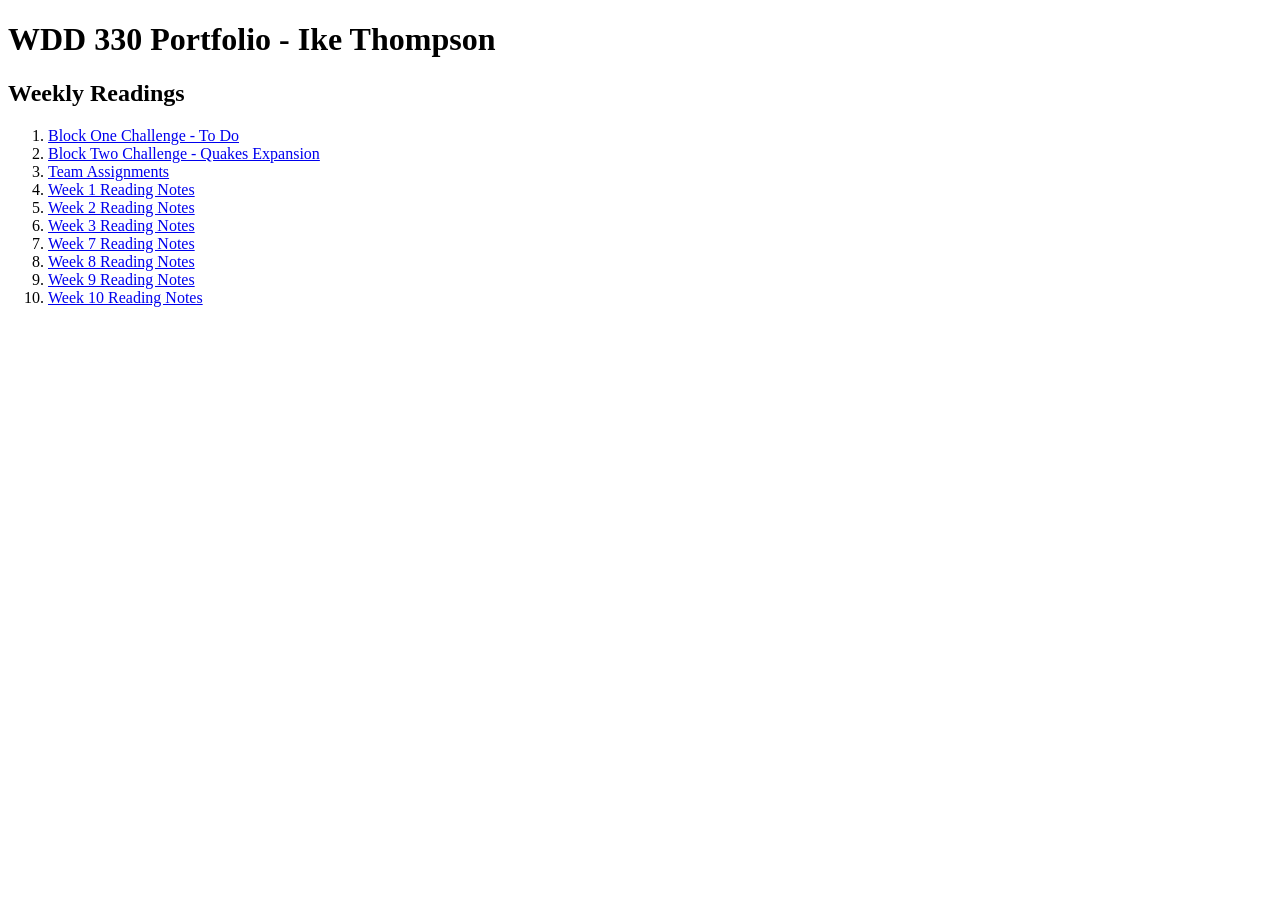
<file: index.html>
<!DOCTYPE html>
<html>
    <head>
        <meta charset="utf-8">
        <meta http-equiv="X-UA-Compatible" content="IE=edge">
        <title>Ike Thompson - WDD330 Portfolio</title>
        <meta name="description" content="">
        <meta name="viewport" content="width=device-width, initial-scale=1">
        <link rel="stylesheet" href="">
        <script src="js/main.js" defer></script>
    </head>
    <body>
        <h1>WDD 330 Portfolio - Ike Thompson</h1>
        <h2>Weekly Readings</h2>
        <ol id="toc"></ol>
    </body>
</html>
</file>
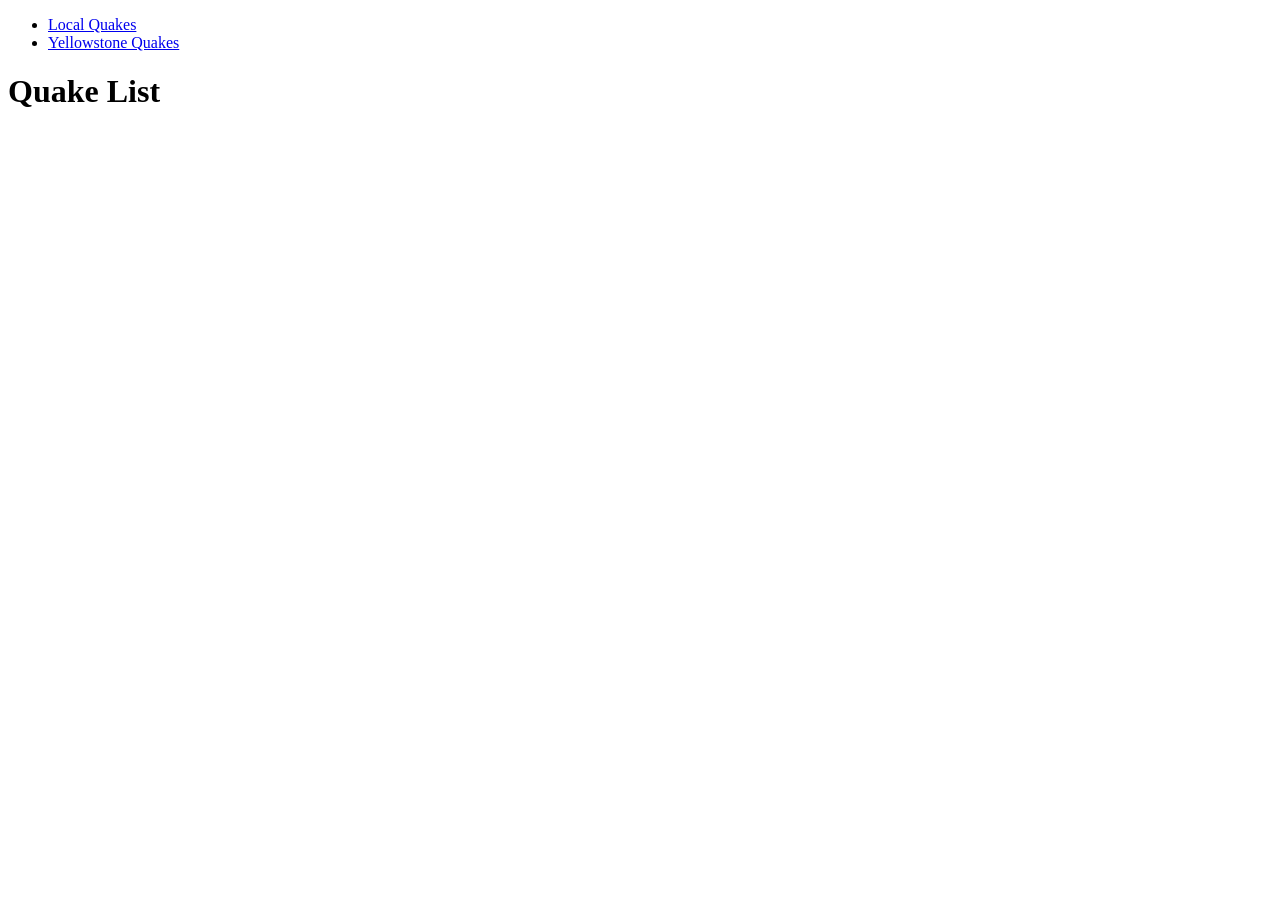
<file: blockTwo/index.html>
<!DOCTYPE html>
<html lang="en">
  <head>
    <meta charset="utf-8" />
    <title>Local Quakes</title>
    <meta name="viewport" content="width=device-width, initial-scale=1" />
  </head>

  <body>
    <header>
      <nav>
        <heading>
          <nav><ul id="mainNav"></ul></nav>
        </heading>
      </nav>
    </header>
    <main id="content">
      <h1>Quake List</h1>
      <ul id="quakeList" class="hikeStyles"></ul>
    </main>

    <script src="js/index.js" type="module"></script>
  </body>
</html>
</file>
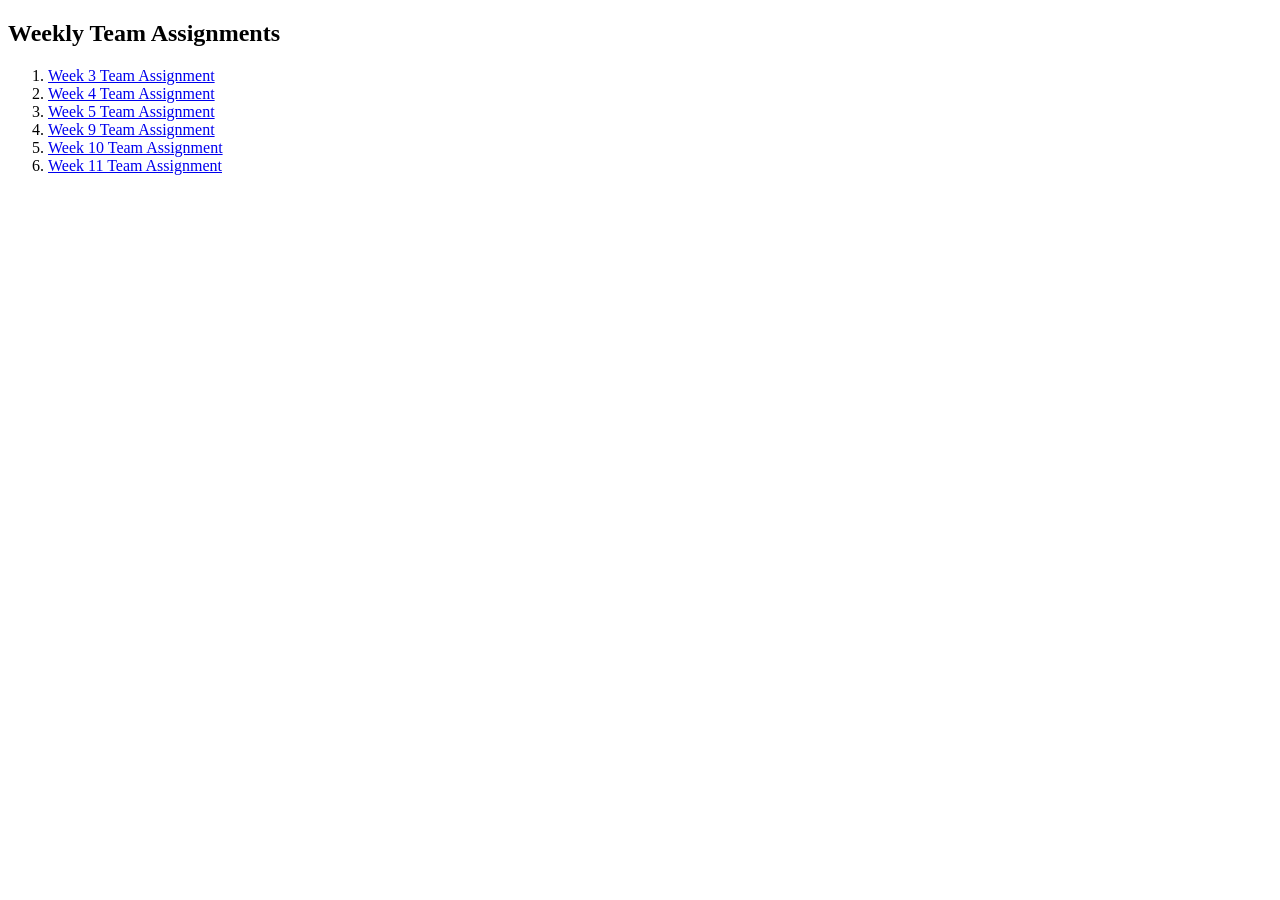
<file: teamassignments/index.html>
<!DOCTYPE html>
<html>
    <head>
        <meta charset="utf-8">
        <meta http-equiv="X-UA-Compatible" content="IE=edge">
        <title>Team Assignments Home Page</title>
        <meta name="description" content="">
        <meta name="viewport" content="width=device-width, initial-scale=1">
        <link rel="stylesheet" href="">
        <script src="js/teamassignments.js" defer></script>
    </head>
    <body>
        <h2>Weekly Team Assignments</h2>
        <ol id="teamtoc"></ol>
    </body>
</html>
</file>
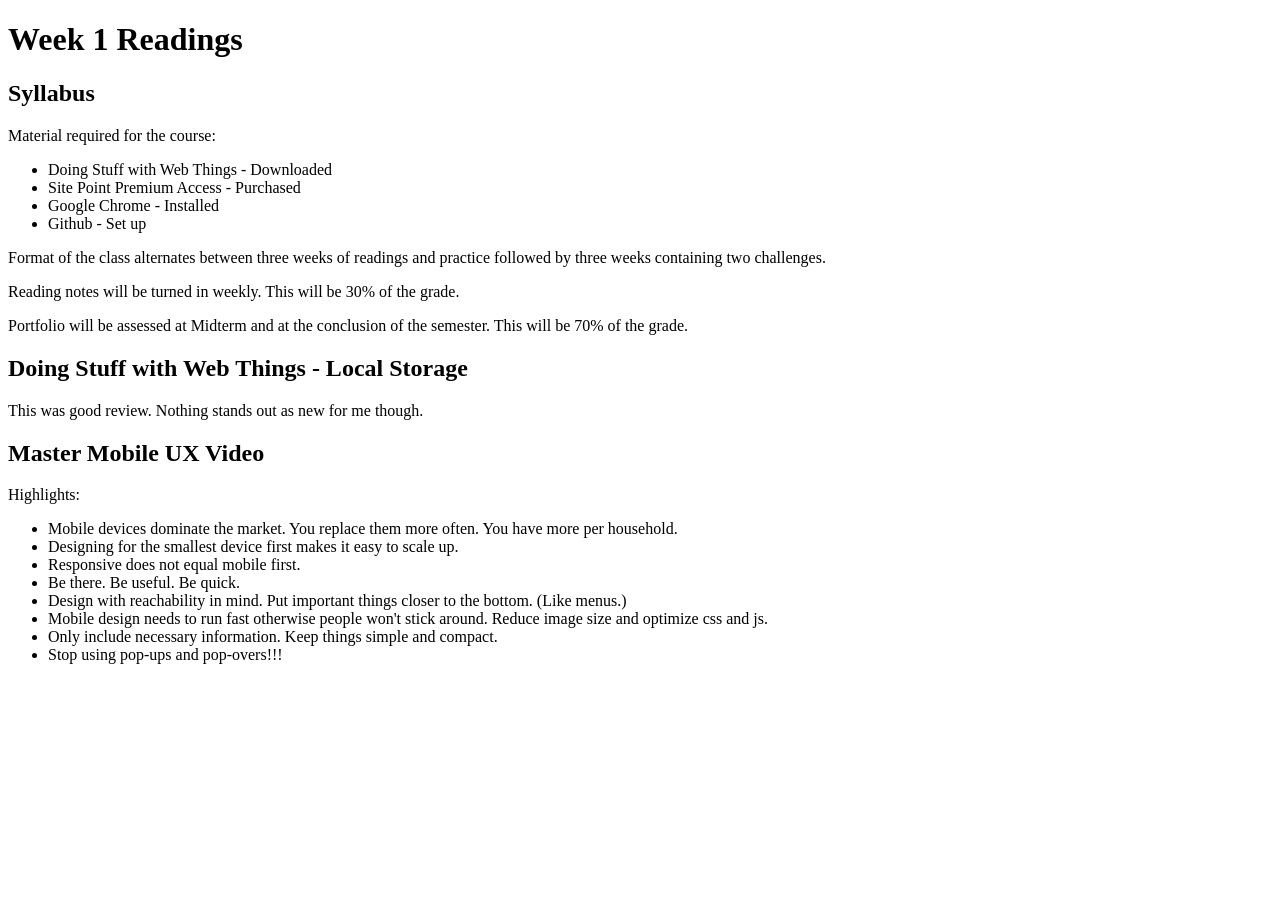
<file: week1/index.html>
<!DOCTYPE html>
<html lang="en">
<head>
    <meta charset="UTF-8">
    <meta http-equiv="X-UA-Compatible" content="IE=edge">
    <meta name="viewport" content="width=device-width, initial-scale=1.0">
    <title>Week 1 Notes</title>
</head>
    <body>
        <h1>Week 1 Readings</h1>
        <h2>Syllabus</h2>
        <p>Material required for the course:</p>
        <ul>
            <li>Doing Stuff with Web Things - Downloaded</li>
            <li>Site Point Premium Access - Purchased</li>
            <li>Google Chrome - Installed</li>
            <li>Github - Set up</li>
        </ul>
        <p>Format of the class alternates between three weeks of readings and practice followed by three weeks containing two challenges.</p>
        <p>Reading notes will be turned in weekly. This will be 30% of the grade.</p>
        <p>Portfolio will be assessed at Midterm and at the conclusion of the semester. This will be 70% of the grade.</p>
        <h2>Doing Stuff with Web Things - Local Storage</h2>
        <p>This was good review. Nothing stands out as new for me though.</p>
        <h2>Master Mobile UX Video</h2>
        <p>Highlights:</p>
        <ul>
            <li>Mobile devices dominate the market. You replace them more often. You have more per household.</li>
            <li>Designing for the smallest device first makes it easy to scale up.</li>
            <li>Responsive does not equal mobile first.</li>
            <li>Be there. Be useful. Be quick.</li>
            <li>Design with reachability in mind. Put important things closer to the bottom. (Like menus.)</li>
            <li>Mobile design needs to run fast otherwise people won't stick around. Reduce image size and optimize css and js.</li>
            <li>Only include necessary information. Keep things simple and compact.</li>
            <li>Stop using pop-ups and pop-overs!!!</li>
        </ul>
    </body>
</html>
</file>
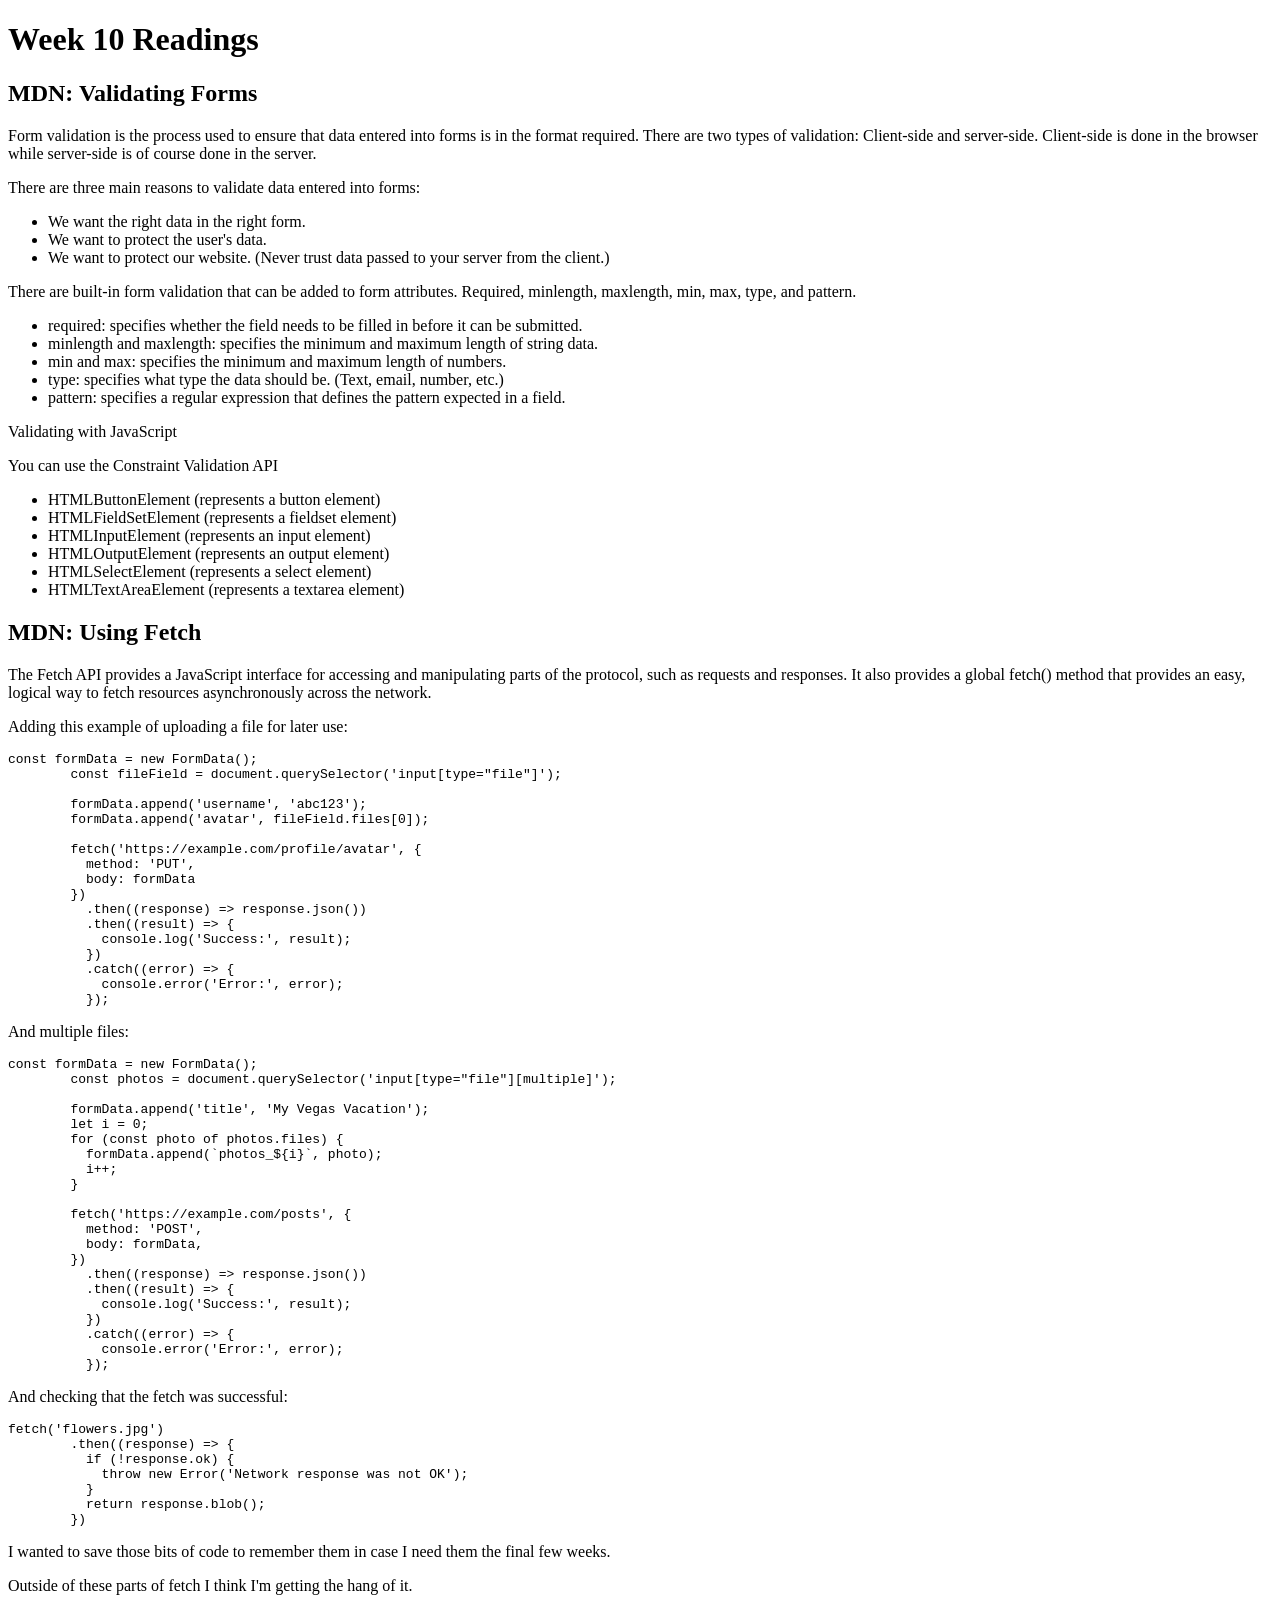
<file: week10/index.html>
<!DOCTYPE html>
<html lang="en">

<head>
    <meta charset="UTF-8">
    <meta http-equiv="X-UA-Compatible" content="IE=edge">
    <meta name="viewport" content="width=device-width, initial-scale=1.0">
    <title>Week 10 Notes</title>
</head>

<body>
    <h1>Week 10 Readings</h1>
    <h2>MDN: Validating Forms</h2>
    <p>Form validation is the process used to ensure that data entered into forms is in the format required. There are
        two types of validation: Client-side and server-side. Client-side is done in the browser while server-side is of
        course done in the server.</p>
    <p>There are three main reasons to validate data entered into forms:</p>
    <ul>
        <li>We want the right data in the right form.</li>
        <li>We want to protect the user's data.</li>
        <li>We want to protect our website. (Never trust data passed to your server from the client.)</li>
    </ul>
    <p>There are built-in form validation that can be added to form attributes. Required, minlength, maxlength, min,
        max, type, and pattern.</p>
    <ul>
        <li>required: specifies whether the field needs to be filled in before it can be submitted.</li>
        <li>minlength and maxlength: specifies the minimum and maximum length of string data.</li>
        <li>min and max: specifies the minimum and maximum length of numbers.</li>
        <li>type: specifies what type the data should be. (Text, email, number, etc.)</li>
        <li>pattern: specifies a regular expression that defines the pattern expected in a field.</li>
    </ul>
    <p>Validating with JavaScript</p>
    <p>You can use the Constraint Validation API</p>
    <ul>
        <li>HTMLButtonElement (represents a button element)</li>
        <li>HTMLFieldSetElement (represents a fieldset element)</li>
        <li>HTMLInputElement (represents an input element)</li>
        <li>HTMLOutputElement (represents an output element)</li>
        <li>HTMLSelectElement (represents a select element)</li>
        <li>HTMLTextAreaElement (represents a textarea element)</li>
    </ul>
    <h2>MDN: Using Fetch</h2>
    <p>The Fetch API provides a JavaScript interface for accessing and manipulating parts of the protocol, 
        such as requests and responses. It also provides a global fetch() method that provides an easy, 
        logical way to fetch resources asynchronously across the network.</p>
    <p>Adding this example of uploading a file for later use:</p>
    <pre><code>const formData = new FormData();
        const fileField = document.querySelector('input[type="file"]');
        
        formData.append('username', 'abc123');
        formData.append('avatar', fileField.files[0]);
        
        fetch('https://example.com/profile/avatar', {
          method: 'PUT',
          body: formData
        })
          .then((response) => response.json())
          .then((result) => {
            console.log('Success:', result);
          })
          .catch((error) => {
            console.error('Error:', error);
          });</code></pre>
    <p>And multiple files:</p>
    <pre><code>const formData = new FormData();
        const photos = document.querySelector('input[type="file"][multiple]');
        
        formData.append('title', 'My Vegas Vacation');
        let i = 0;
        for (const photo of photos.files) {
          formData.append(`photos_${i}`, photo);
          i++;
        }
        
        fetch('https://example.com/posts', {
          method: 'POST',
          body: formData,
        })
          .then((response) => response.json())
          .then((result) => {
            console.log('Success:', result);
          })
          .catch((error) => {
            console.error('Error:', error);
          });</code></pre>
    <p>And checking that the fetch was successful:</p>
    <pre><code>fetch('flowers.jpg')
        .then((response) => {
          if (!response.ok) {
            throw new Error('Network response was not OK');
          }
          return response.blob();
        })</code></pre>
    <p>I wanted to save those bits of code to remember them in case I need them the final few weeks.</p>
    <p>Outside of these parts of fetch I think I'm getting the hang of it.</p>
</body>

</html>
</file>
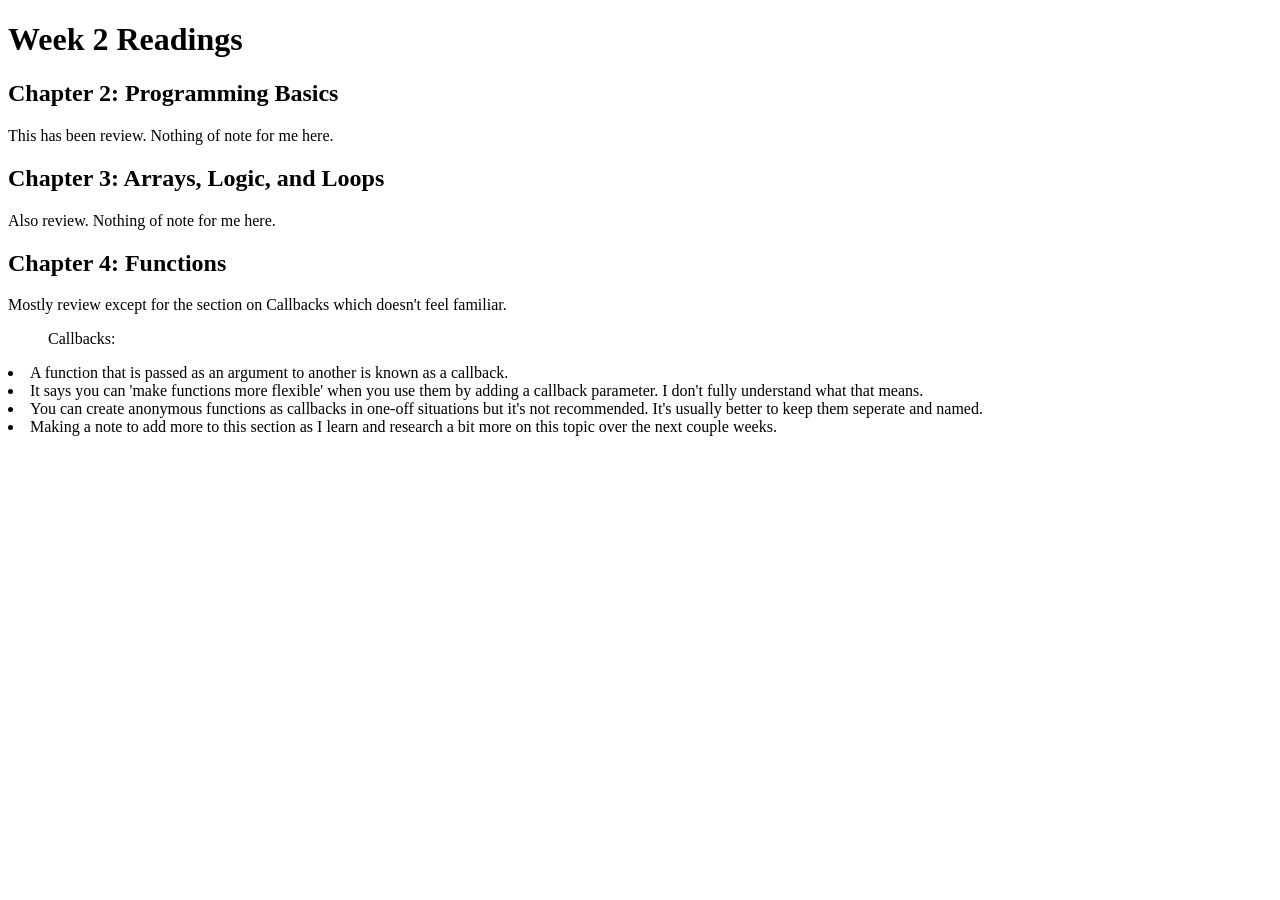
<file: week2/index.html>
<!DOCTYPE html>
<html lang="en">
<head>
    <meta charset="UTF-8">
    <meta http-equiv="X-UA-Compatible" content="IE=edge">
    <meta name="viewport" content="width=device-width, initial-scale=1.0">
    <title>Week 2 Notes</title>
</head>
<body>
    <h1>Week 2 Readings</h1>
    <h2>Chapter 2: Programming Basics</h2>
    <p>This has been review. Nothing of note for me here.</p>
    <h2>Chapter 3: Arrays, Logic, and Loops</h2>
    <p>Also review. Nothing of note for me here.</p>
    <h2> Chapter 4: Functions</h2>
    <p>Mostly review except for the section on Callbacks which doesn't feel familiar.</p>
    <ul>Callbacks:</ul>
    <li>A function that is passed as an argument to another is known as a callback.</li>
    <li>It says you can 'make functions more flexible' when you use them by adding a callback parameter. I don't fully understand what that means.</li>
    <li>You can create anonymous functions as callbacks in one-off situations but it's not recommended. It's usually better to keep them seperate and named.</li>
    <li>Making a note to add more to this section as I learn and research a bit more on this topic over the next couple weeks.</li>
</body>
</html>
</file>
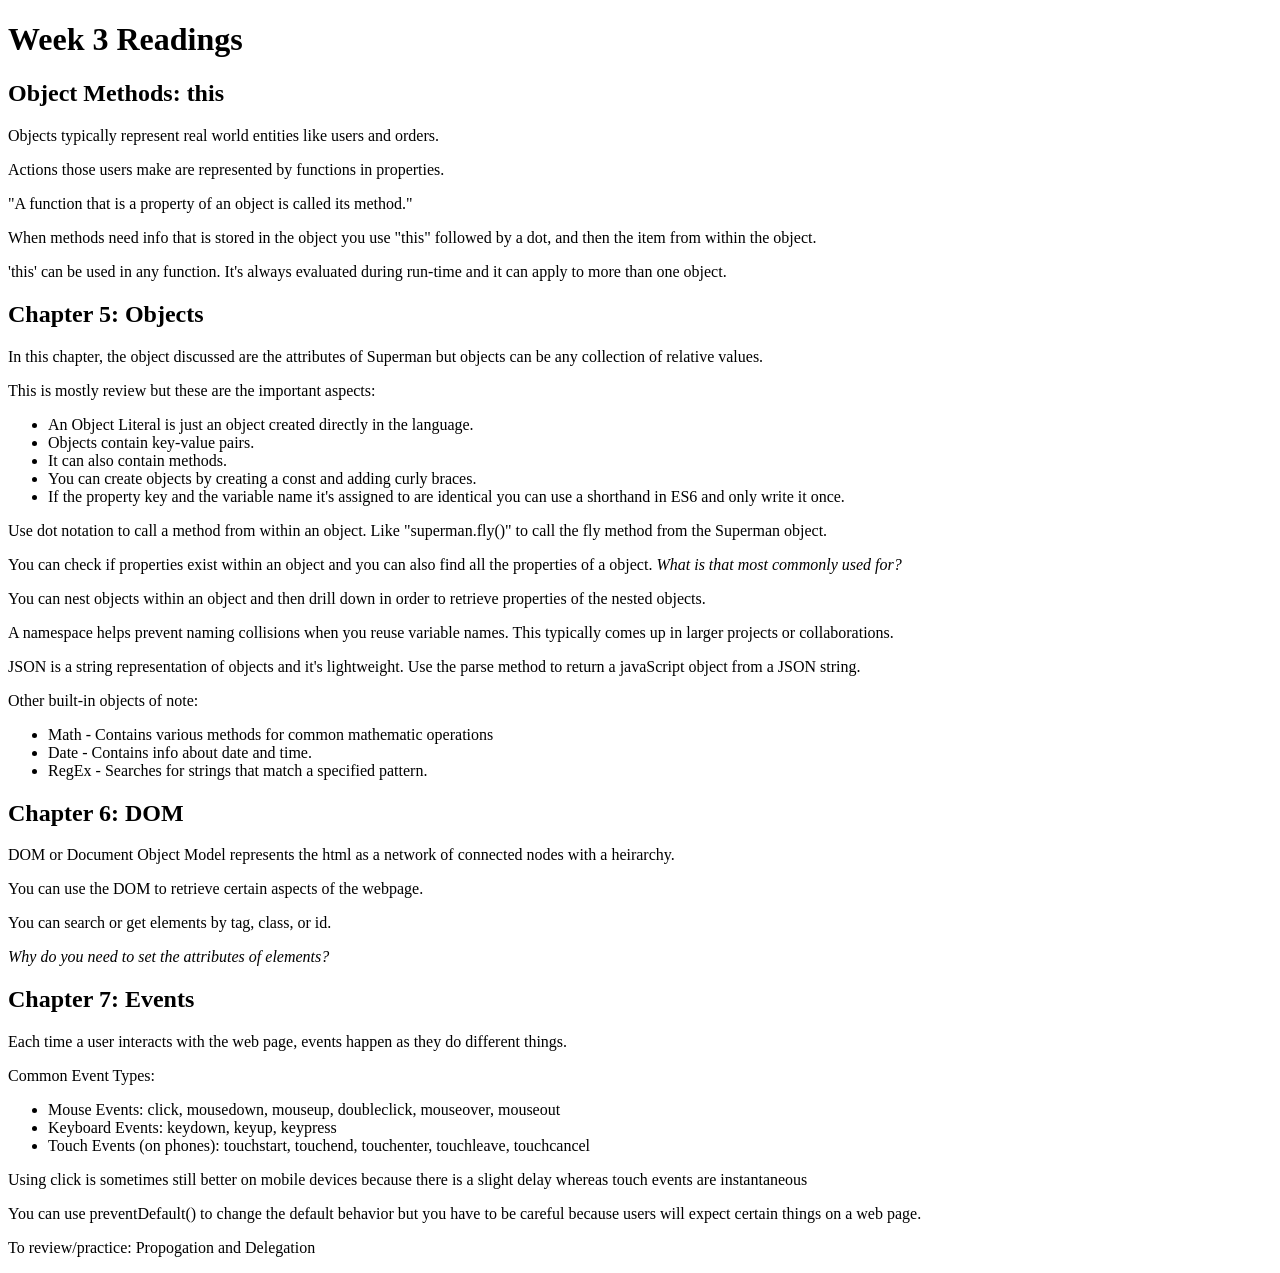
<file: week3/index.html>
<!DOCTYPE html>
<html lang="en">
<head>
    <meta charset="UTF-8">
    <meta http-equiv="X-UA-Compatible" content="IE=edge">
    <meta name="viewport" content="width=device-width, initial-scale=1.0">
    <title>Week 3 Notes</title>
</head>
<body>
    <h1>Week 3 Readings</h1>
    <h2>Object Methods: this</h2>
    <p>Objects typically represent real world entities like users and orders.</p>
    <p>Actions those users make are represented by functions in properties.</p>
    <p>"A function that is a property of an object is called its method."</p>
    <p>When methods need info that is stored in the object you use "this" followed by a dot, and then the item from within the object.</p>
    <p>'this' can be used in any function. It's always evaluated during run-time and it can apply to more than one object.</p>
    <h2>Chapter 5: Objects</h2>
    <p>In this chapter, the object discussed are the attributes of Superman but objects can be any collection of relative values.</p>
    <p>This is mostly review but these are the important aspects:</p>
    <ul>
        <li>An Object Literal is just an object created directly in the language.</li>
        <li>Objects contain key-value pairs.</li>
        <li>It can also contain methods.</li>
        <li>You can create objects by creating a const and adding curly braces.</li>
        <li>If the property key and the variable name it's assigned to are identical you can use a shorthand in ES6 and only write it once.</li>
    </ul>
    <p>Use dot notation to call a method from within an object. Like "superman.fly()" to call the fly method from the Superman object.</p>
    <p>You can check if properties exist within an object and you can also find all the properties of a object. <em>What is that most commonly used for?</em></p>
    <p>You can nest objects within an object and then drill down in order to retrieve properties of the nested objects.</p>
    <p>A namespace helps prevent naming collisions when you reuse variable names. This typically comes up in larger projects or collaborations.</p>
    <p>JSON is a string representation of objects and it's lightweight. Use the parse method to return a javaScript object from a JSON string.</p>
    <p>Other built-in objects of note:</p>
    <ul>
        <li>Math - Contains various methods for common mathematic operations</li>
        <li>Date - Contains info about date and time.</li>
        <li>RegEx - Searches for strings that match a specified pattern.</li>
    </ul>
    <h2>Chapter 6: DOM</h2>
    <p>DOM or Document Object Model represents the html as a network of connected nodes with a heirarchy.</p>
    <p>You can use the DOM to retrieve certain aspects of the webpage.</p>
    <p>You can search or get elements by tag, class, or id.</p>
    <p><em>Why do you need to set the attributes of elements?</em></p>
    <h2>Chapter 7: Events</h2>
    <p>Each time a user interacts with the web page, events happen as they do different things.</p>
    <p>Common Event Types:</p>
    <ul>
        <li>Mouse Events: click, mousedown, mouseup, doubleclick, mouseover, mouseout</li>
        <li>Keyboard Events: keydown, keyup, keypress</li>
        <li>Touch Events (on phones): touchstart, touchend, touchenter, touchleave, touchcancel</li>
    </ul>
    <p>Using click is sometimes still better on mobile devices because there is a slight delay whereas touch events are instantaneous</p>
    <p>You can use preventDefault() to change the default behavior but you have to be careful because users will expect certain things on a web page.</p>
    <p>To review/practice: Propogation and Delegation</p>
</body>
</html>
</file>
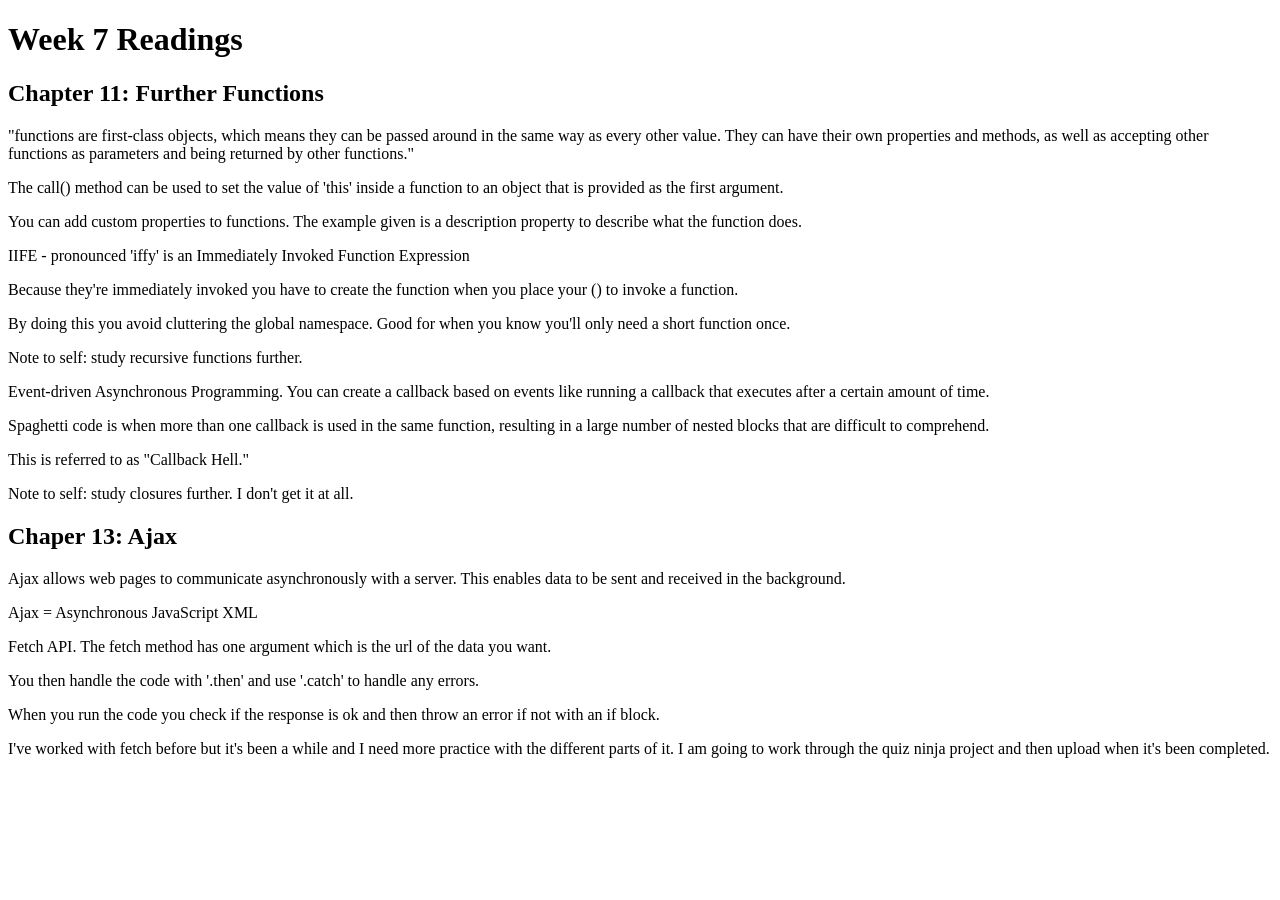
<file: week7/index.html>
<!DOCTYPE html>
<html lang="en">

<head>
    <meta charset="UTF-8">
    <meta http-equiv="X-UA-Compatible" content="IE=edge">
    <meta name="viewport" content="width=device-width, initial-scale=1.0">
    <title>Week 7 Notes</title>
</head>

<body>
    <h1>Week 7 Readings</h1>
    <h2>Chapter 11: Further Functions</h2>
    <p>"functions are first-class objects, which means they can be passed around in the same way as every other value.
        They can have their own properties and methods, as well as accepting other functions as parameters and being
        returned by other functions."</p>
    <p>The call() method can be used to set the value of 'this' inside a function to an object that is provided as the
        first argument.</p>
    <p>You can add custom properties to functions. The example given is a description property to describe what the
        function does.</p>
    <p>IIFE - pronounced 'iffy' is an Immediately Invoked Function Expression</p>
    <p>Because they're immediately invoked you have to create the function when you place your () to invoke a function.
    </p>
    <p>By doing this you avoid cluttering the global namespace. Good for when you know you'll only need a short function
        once.</p>
    <p>Note to self: study recursive functions further.</p>
    <p>Event-driven Asynchronous Programming. You can create a callback based on events like running a callback that
        executes after a certain amount of time.</p>
    <p>Spaghetti code is when more than one callback is used in the same function, resulting in a large number of nested
        blocks that are difficult to comprehend.</p>
    <p>This is referred to as "Callback Hell."</p>
    <p>Note to self: study closures further. I don't get it at all.</p>

    <h2>Chaper 13: Ajax</h2>
    <p>Ajax allows web pages to communicate asynchronously with a server. This enables data to be sent and received in
        the background.</p>
    <p>Ajax = Asynchronous JavaScript XML</p>
    <p>Fetch API. The fetch method has one argument which is the url of the data you want.</p>
    <p>You then handle the code with '.then' and use '.catch' to handle any errors. </p>
    <p>When you run the code you check if the response is ok and then throw an error if not with an if block.</p>
    <p>I've worked with fetch before but it's been a while and I need more practice with the different parts of it. I am
        going to work through the quiz ninja project and then upload when it's been completed.</p>
</body>

</html>
</file>
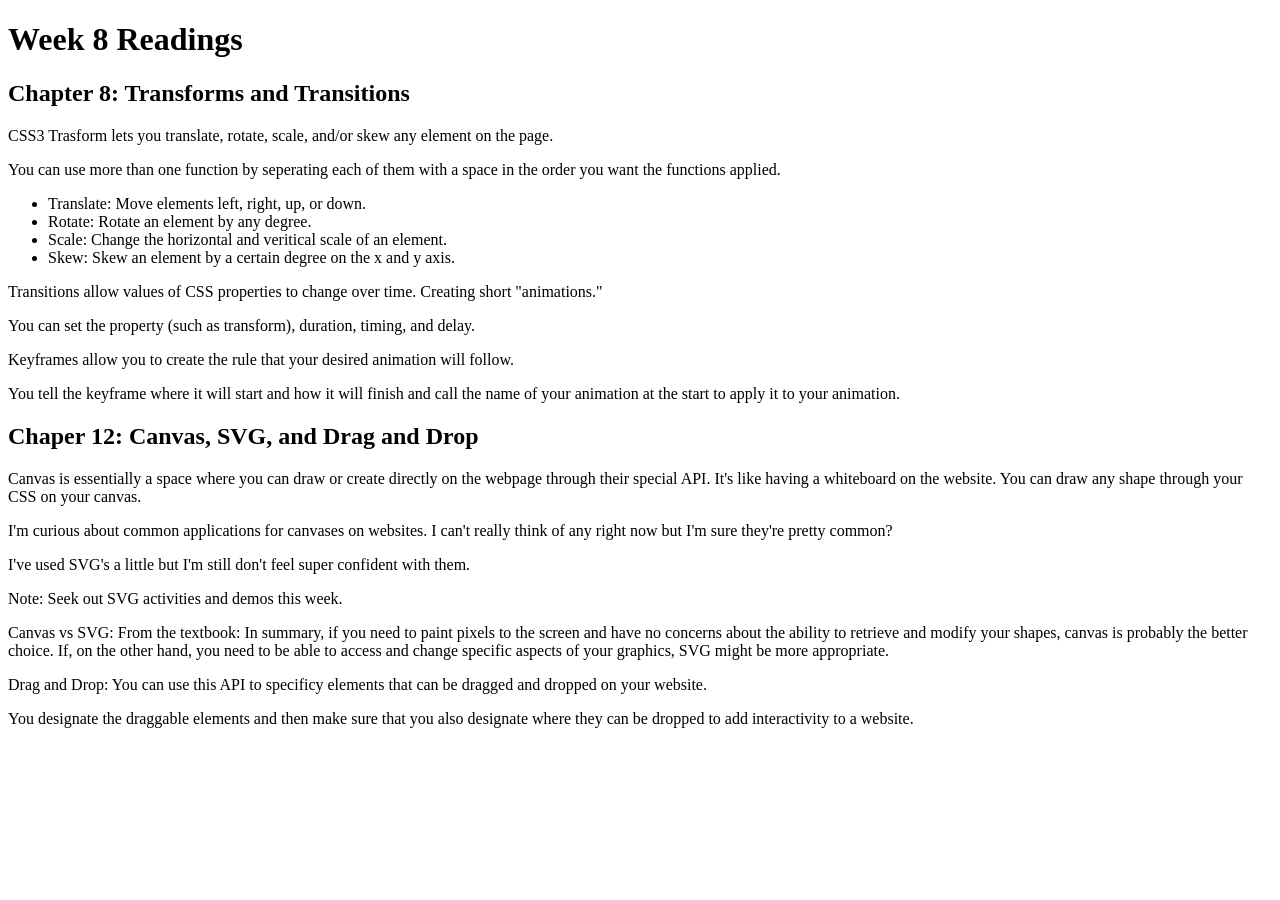
<file: week8/index.html>
<!DOCTYPE html>
<html lang="en">

<head>
    <meta charset="UTF-8">
    <meta http-equiv="X-UA-Compatible" content="IE=edge">
    <meta name="viewport" content="width=device-width, initial-scale=1.0">
    <title>Week 8 Notes</title>
</head>

<body>
    <h1>Week 8 Readings</h1>
    <h2>Chapter 8: Transforms and Transitions</h2>
    <p>CSS3 Trasform lets you translate, rotate, scale, and/or skew any element on the page.</p>
    <p>You can use more than one function by seperating each of them with a space in the order you want the functions
        applied.</p>
    <ul>
        <li>Translate: Move elements left, right, up, or down.</li>
        <li>Rotate: Rotate an element by any degree.</li>
        <li>Scale: Change the horizontal and veritical scale of an element.</li>
        <li>Skew: Skew an element by a certain degree on the x and y axis.</li>
    </ul>
    <p>Transitions allow values of CSS properties to change over time. Creating short "animations."</p>
    <p>You can set the property (such as transform), duration, timing, and delay.</p>
    <p>Keyframes allow you to create the rule that your desired animation will follow.</p>
    <p>You tell the keyframe where it will start and how it will finish and call the name of your animation at the start
        to apply it to your animation.</p>
    <h2>Chaper 12: Canvas, SVG, and Drag and Drop</h2>
    <p>Canvas is essentially a space where you can draw or create directly on the webpage through their special API.
        It's like having a whiteboard on the website. You can draw any shape through your CSS on your canvas.</p>
    <p>I'm curious about common applications for canvases on websites. I can't really think of any right now but I'm
        sure they're pretty common?</p>
    <p>I've used SVG's a little but I'm still don't feel super confident with them.</p>
    <p>Note: Seek out SVG activities and demos this week.</p>
    <p>Canvas vs SVG: From the textbook: In summary, if you need to paint pixels to the screen and have no concerns
        about the ability to retrieve and modify your shapes, canvas is probably the better choice. If, on the other
        hand, you need to be able to access and change specific aspects of your graphics, SVG might be more appropriate.
    </p>
    <p>Drag and Drop: You can use this API to specificy elements that can be dragged and dropped on your website.</p>
    <p>You designate the draggable elements and then make sure that you also designate where they can be dropped to add interactivity to a website.</p>
</body>

</html>
</file>
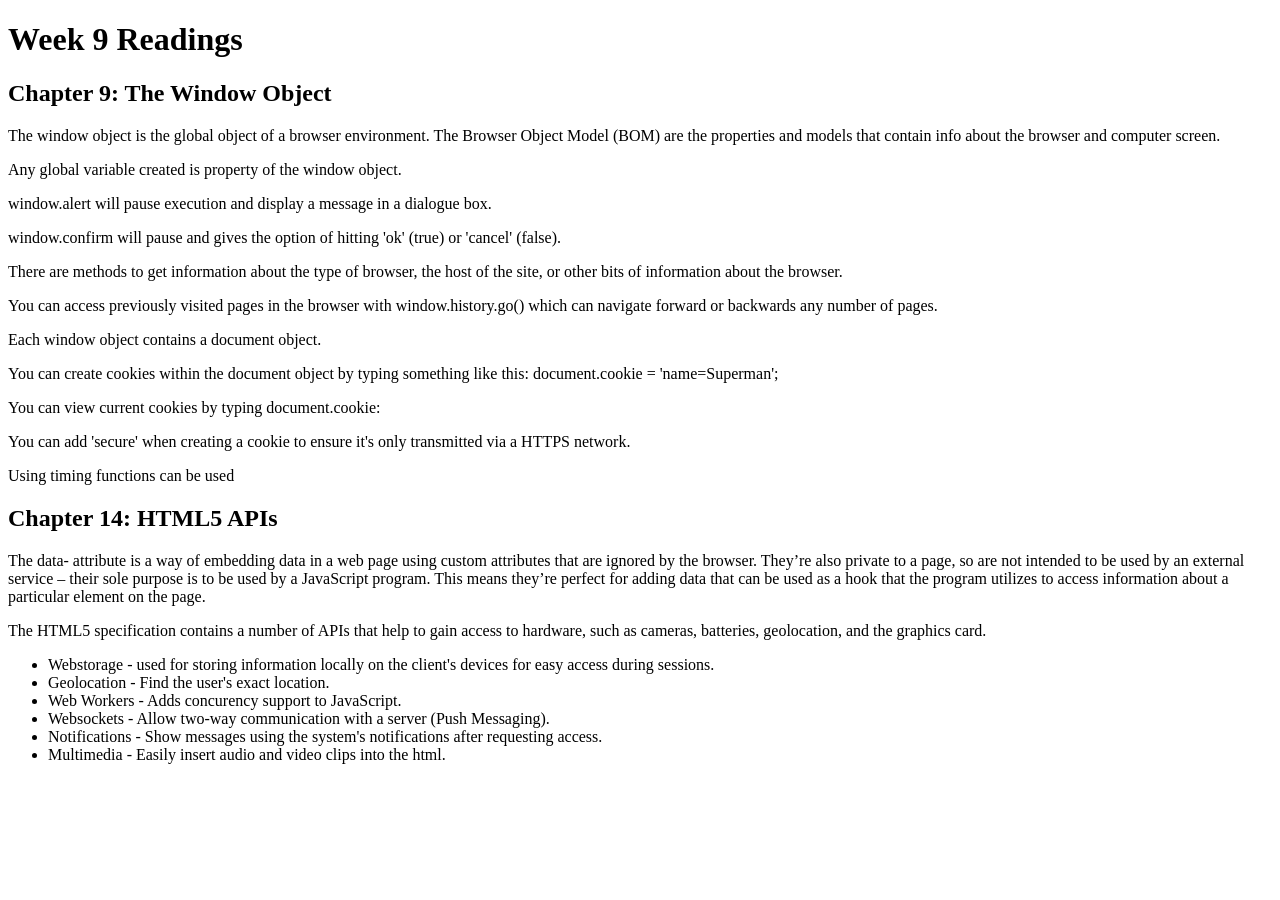
<file: week9/index.html>
<!DOCTYPE html>
<html lang="en">

<head>
    <meta charset="UTF-8">
    <meta http-equiv="X-UA-Compatible" content="IE=edge">
    <meta name="viewport" content="width=device-width, initial-scale=1.0">
    <title>Week 9 Notes</title>
</head>

<body>
    <h1>Week 9 Readings</h1>
    <h2>Chapter 9: The Window Object</h2>
    <p>The window object is the global object of a browser environment. The Browser Object Model (BOM) are the
        properties and models that contain info about the browser and computer screen.</p>
    <p>Any global variable created is property of the window object.</p>
    <p>window.alert will pause execution and display a message in a dialogue box.</p>
    <p>window.confirm will pause and gives the option of hitting 'ok' (true) or 'cancel' (false).</p>
    <p>There are methods to get information about the type of browser, the host of the site, or other bits of
        information about the browser.</p>
    <p>You can access previously visited pages in the browser with window.history.go() which can navigate forward or
        backwards any number of pages.</p>
    <p>Each window object contains a document object.</p>
    <p>You can create cookies within the document object by typing something like this: document.cookie =
        'name=Superman';</p>
    <p>You can view current cookies by typing document.cookie:</p>
    <p>You can add 'secure' when creating a cookie to ensure it's only transmitted via a HTTPS network.</p>
    <p>Using timing functions can be used</p>
    <h2>Chapter 14: HTML5 APIs</h2>
    <p>The data- attribute is a way of embedding data in a web page using custom attributes that are ignored by the
        browser. They’re also private to a page, so are not intended to be used by an external service – their sole
        purpose is to be used by a JavaScript program. This means they’re perfect for adding data that can be used as a
        hook that the program utilizes to access information about a particular element on the page.</p>
    <p>The HTML5 specification contains a number of APIs that help to gain access to hardware, such as cameras,
        batteries, geolocation, and the graphics card.</p>
    <ul>
        <li>Webstorage - used for storing information locally on the client's devices for easy access during sessions.</li>
        <li>Geolocation - Find the user's exact location.</li>
        <li>Web Workers - Adds concurency support to JavaScript.</li>
        <li>Websockets - Allow two-way communication with a server (Push Messaging).</li>
        <li>Notifications - Show messages using the system's notifications after requesting access.</li>
        <li>Multimedia - Easily insert audio and video clips into the html.</li>
    </ul>
</body>

</html>
</file>
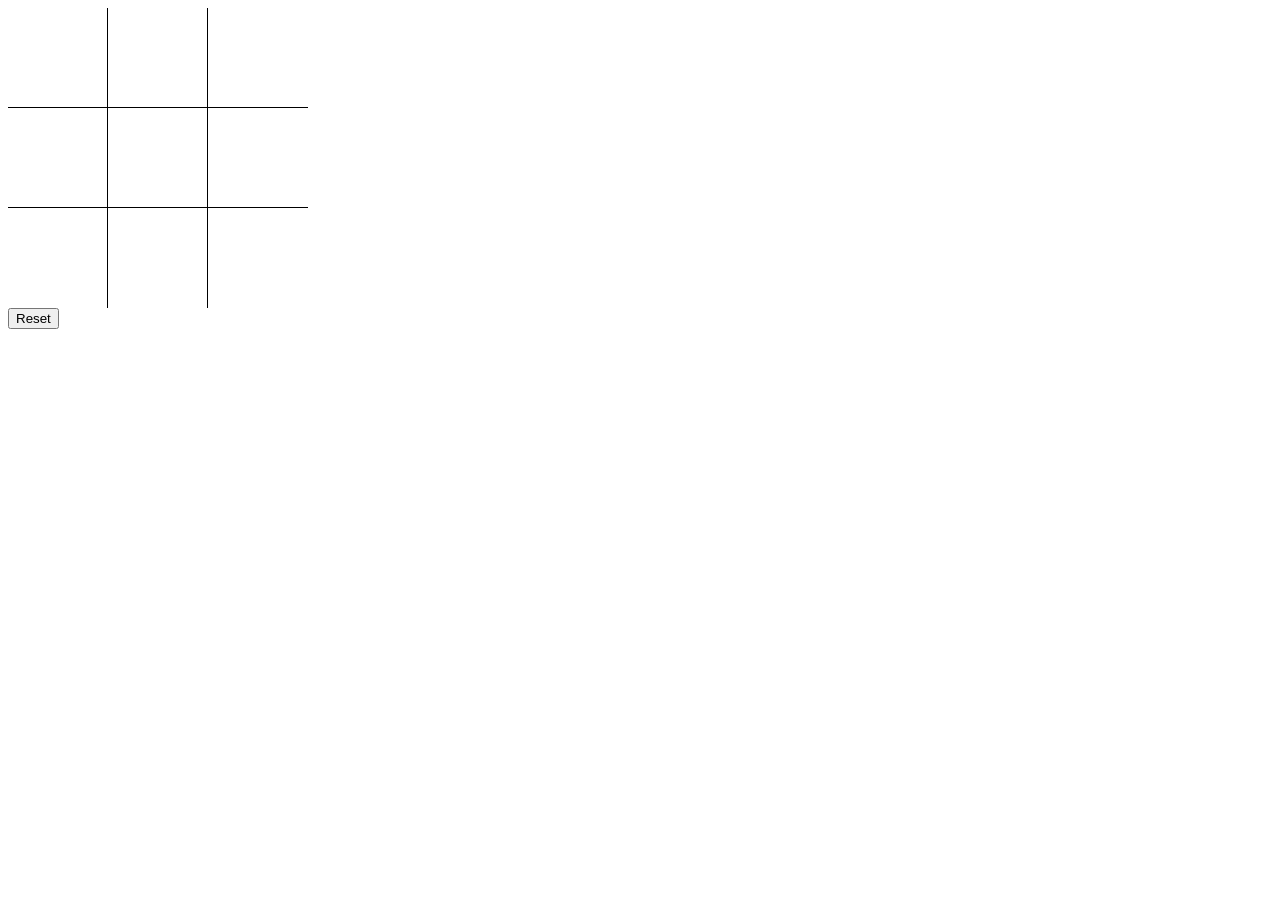
<file: teamassignments/week4/index.html>
<!DOCTYPE html>
<html>

<head>
  <meta charset="utf-8">
  <meta http-equiv="X-UA-Compatible" content="IE=edge">
  <title>Tic Tac Toe</title>
  <meta name="description" content="">
  <meta name="viewport" content="width=device-width, initial-scale=1">
  <style>
    .board {
      display: grid;
      grid-template-columns: 100px 100px 100px;
      grid-template-rows: 100px 100px 100px;
    }

    .board>div {
      border: 1px solid;
      font-size: 5em;
      text-align: center;
    }

    .board>div:nth-child(n) {
      border-top: 0;
    }

    .board>div:nth-child(n + 7) {
      border-bottom: 0;
    }

    .board>div:nth-child(1n) {
      border-left: 0;
    }

    .board>div:nth-child(3n) {
      border-right: 0;
    }
  </style>
</head>

<body>
  <div class="board">
    <div id="one"></div>
    <div id="two"></div>
    <div id="three"></div>
    <div id="four"></div>
    <div id="five"></div>
    <div id="six"></div>
    <div id="seven"></div>
    <div id="eight"></div>
    <div id="nine"></div>
  </div>

  <button id="reset">Reset</button>

  <script>
    const board = document.querySelector('.board');
    const resetButton = document.querySelector('.reset');

    const p1 = 'X';
    const p2 = 'O';


   

    let player = p1;

    resetBoard();

    function checkEmpty(x) {
      if (x.target.innerHTML == '') {
        console.log('Test')
        makeMove(x);
      }
    }

    function makeMove(x) {
      x.target.innerHTML = player;
      if (player === p1) player = p2;
      else player = p1;
      return player;
    }

    function resetBoard() {
      const board = document.querySelector('.board');
      for (let i = 0; i < board.children.length; i++) {
        board.children[i].innerHTML = '';
      }
    }

    /*function winner() {
    const one = document.getElementById('one').textContent;
    const two = document.getElementById('two').textContent;
    const three = document.getElementById('three').textContent;
    const four = document.getElementById('four').textContent;
    const five = document.getElementById('five').textContent;
    const six = document.getElementById('six').textContent;
    const seven = document.getElementById('seven').textContent;
    const eight = document.getElementById('eight').textContent;
    const nine = document.getElementById('nine').textContent;

    console.log(one)

    if (one == two && one == three){
      alert('Congrats!')
    }

    } */

    board.addEventListener('click', checkEmpty);
    // board.addEventListener('click', winner);
    reset.addEventListener('click', resetBoard);
  </script>
</body>

</html>
</file>
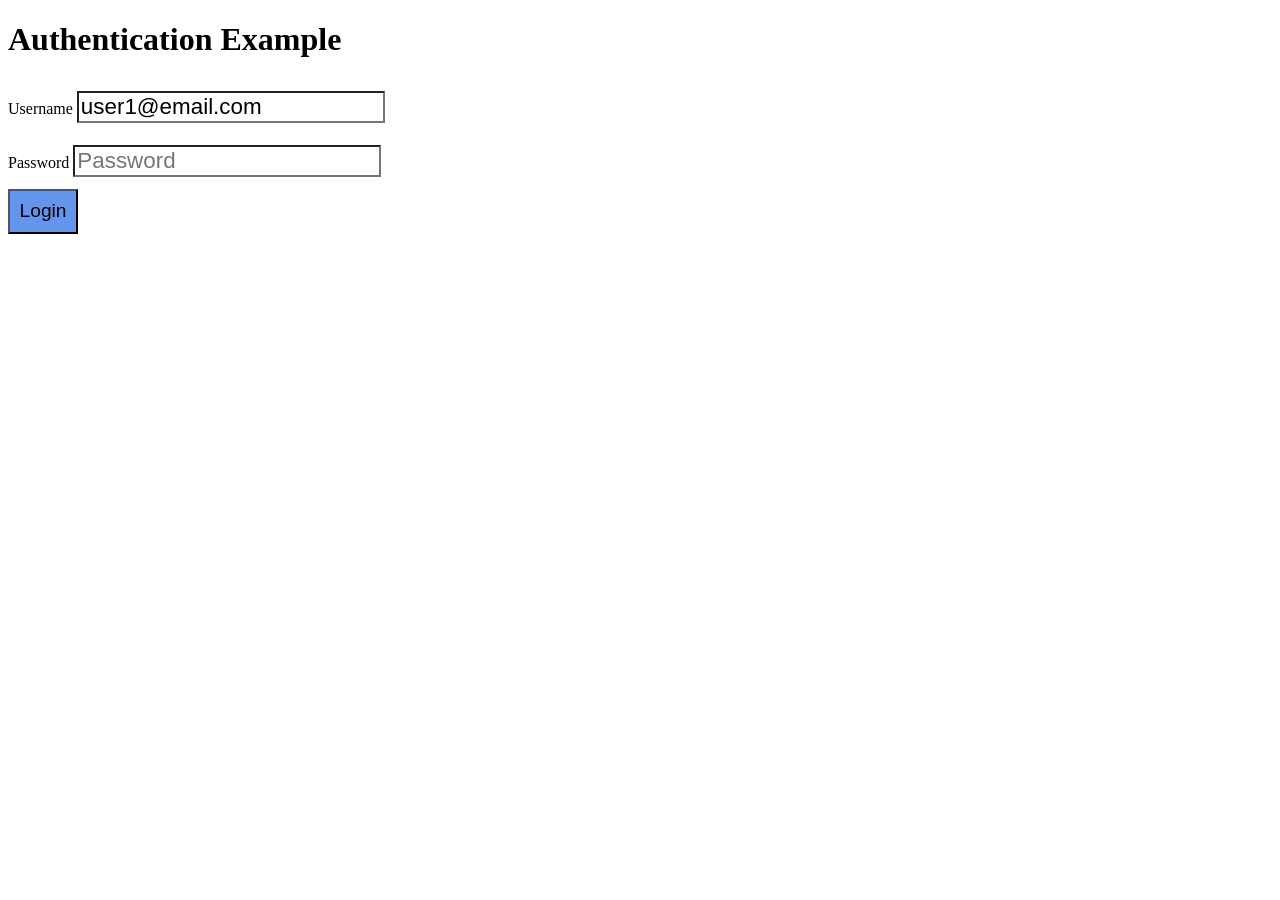
<file: teamassignments/week11/client/index.html>
<!DOCTYPE html>
<html>

<head>
    <title>
        Authentication
    </title>
    <meta name="viewport" content="width=device-width, initial-scale=1" />
    <link rel="stylesheet" href="styles.css">

</head>

<body>
    <header>
        <h1 class="text-center">Authentication Example</h1>
        <nav></nav>
    </header>
    <div id="errors" class="errors hidden"></div>
    <div id="login">
        <form>
            <div>
                <label for="username">Username</label>
                <input type="text" class="form-control" id="username" placeholder="Username" value="user1@email.com" />
            </div>
            <div>
                <label for="password">Password</label>
                <input type="password" class="form-control" id="password" placeholder="Password" />
            </div>
            <button type="button" class="btn btn-primary center-block">
                Login
            </button>
        </form>
        <div id="token-display"></div>
    </div>

    <div id="content" class="hidden">
        <form name="postForm">
            <div>
                <label for="title">Title</label>
                <input type="text" class="form-control" name="title" placeholder="title" required />
            </div>
            <div>
                <label for="content">Content</label>
                <input type="text" class="form-control" name="content" placeholder="content" required />
            </div>
            <div id="postError"></div>

            <input type="submit" id="createSubmit" />
        </form>
        <ul id="list"></ul>
    </div>
    <script type="module" src="main.js"></script>
</body>

</html>
</file>
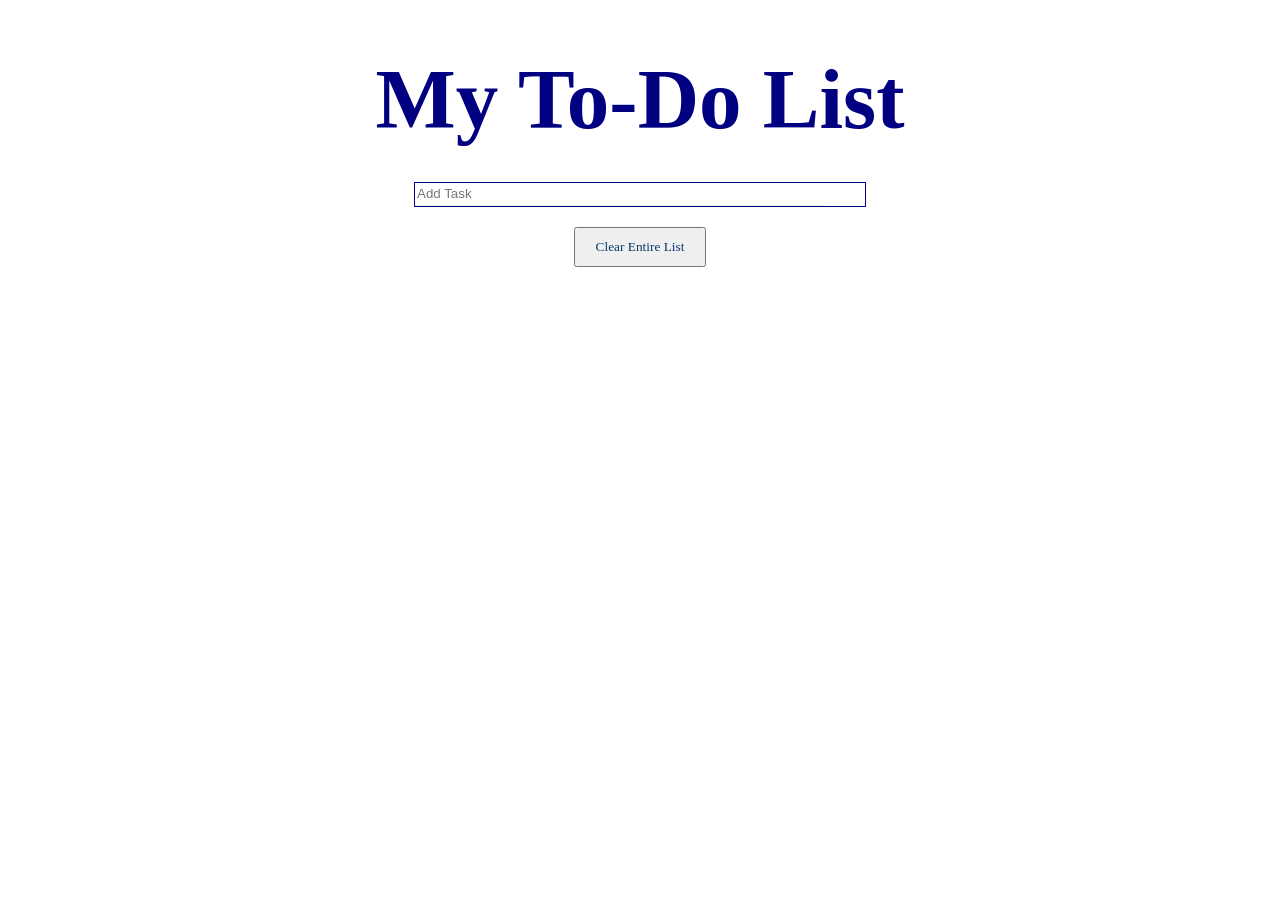
<file: blockOne/todo.html>
<!DOCTYPE html>
<html lang="en">

<head>
    <meta charset="UTF-8">
    <meta name="viewport" content="width=device-width, initial-scale=1.0">
    <link rel="stylesheet" href="styles.css">
    <title>To Do List</title>
</head>

<body>
    <h1>My To-Do List</h1>
    <div class="container">

        <form action="#">
            <input type="text" name="item" id="item" placeholder="Add Task" />
        </form>
        <ul id="list"></ul>
    </div>
    <div class="button">
        <button onclick="clearStorage()">Clear Entire List</button>
    </div>
    <script src="todo.js"></script>
</body>

</html>
</file>
<file: teamassignments/week11/client/styles.css>
form input {
    margin: 0.5em 0;
    font-size: 1.4em;
    background-color: white;
    width: 300px;
}

form button {
    font-size: 1.2em;
    padding: 0.5em;
    background-color: cornflowerblue;
}

input:invalid {
    box-shadow: 0 0 5px 1px red;
}

.errors {
    border: 1px solid darkred;
    background-color: lightcoral;
    max-width: 300px;
    padding: .5em;
}

.hidden {
    display: none;
}
</file>
<file: blockOne/styles.css>
body {
    color: navy;
    font-family: 'Times New Roman', Times, serif;
}

button {
    color: #05386B;
    font-family: 'Times New Roman', Times, serif;
    margin-top: 20px;
    padding: 10px 20px;

}

.container {
    max-width: 450px;
    width: 100%;
    display: table;
    margin: 0 auto;
    margin-top: 40px;
    border: 1px solid navy;
}

input {
    border: none;
    display: block;
    width: 90%;
    line-height: 1.5;
    border-bottom: 1px solid #F0EFEA;
    outline: 0;
}

h1,
h2 {
    text-align: center;
    margin-bottom: 0px;
    line-height: 1;
    font-size: 85px;
}

ul {
    list-style: none;
    margin: 0;
    padding: 0;
}

ul li {
    color: black;
    font-weight: 400;
    border-bottom: 1px solid #cfcbcc;
    line-height: 1.5;
    padding: 8px 0;
}

ul li:before {
    content: "\25A1";
    padding: 10px 10px;
    font-size: 20px;
}

ul li:hover {
    cursor: pointer;
}

ul li:last-child {
    border-bottom: none;
}

.button {
    text-align: center;
}

.checked {
    color: green;
}

.checked:before {
    content: "\2713";
    padding: 10px 10px;
    font-size: 20px;
}

.checked:hover {
    text-decoration: none;
}

.checked:hover:after {
    content: " (Click to delete)";
    color: red;
    text-align: right;
}
</file>
